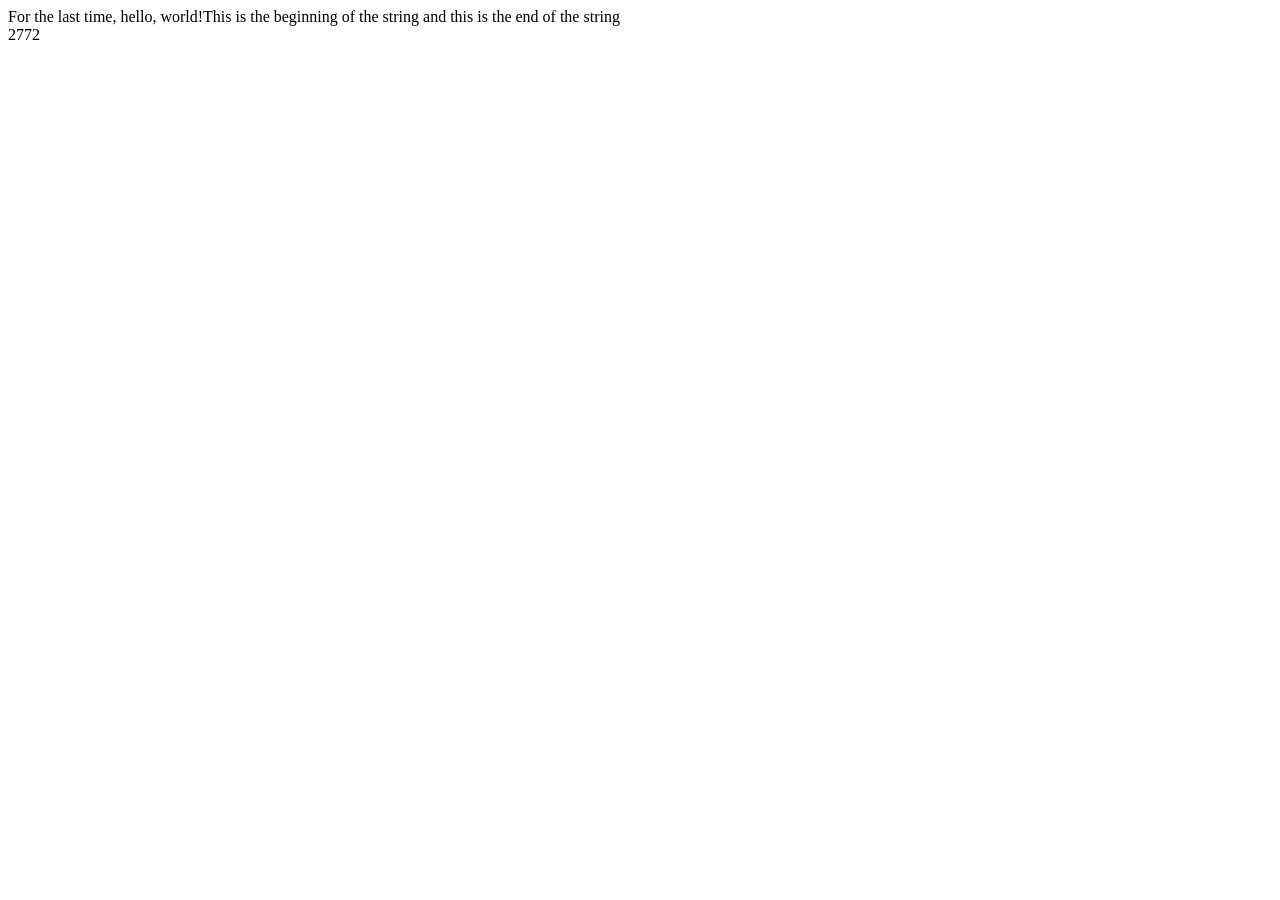
<file: Basic JavaScript Projects/index.html>
<!DOCTYPE html>
<html lang="en">
    <head>
        <title>Basic JavaScript Projects Assignment</title>
        <meta charset="utf-8">
        <script src="JS/main.js"></script>
    </head>
    <body>
    </body>
</html>
</file>
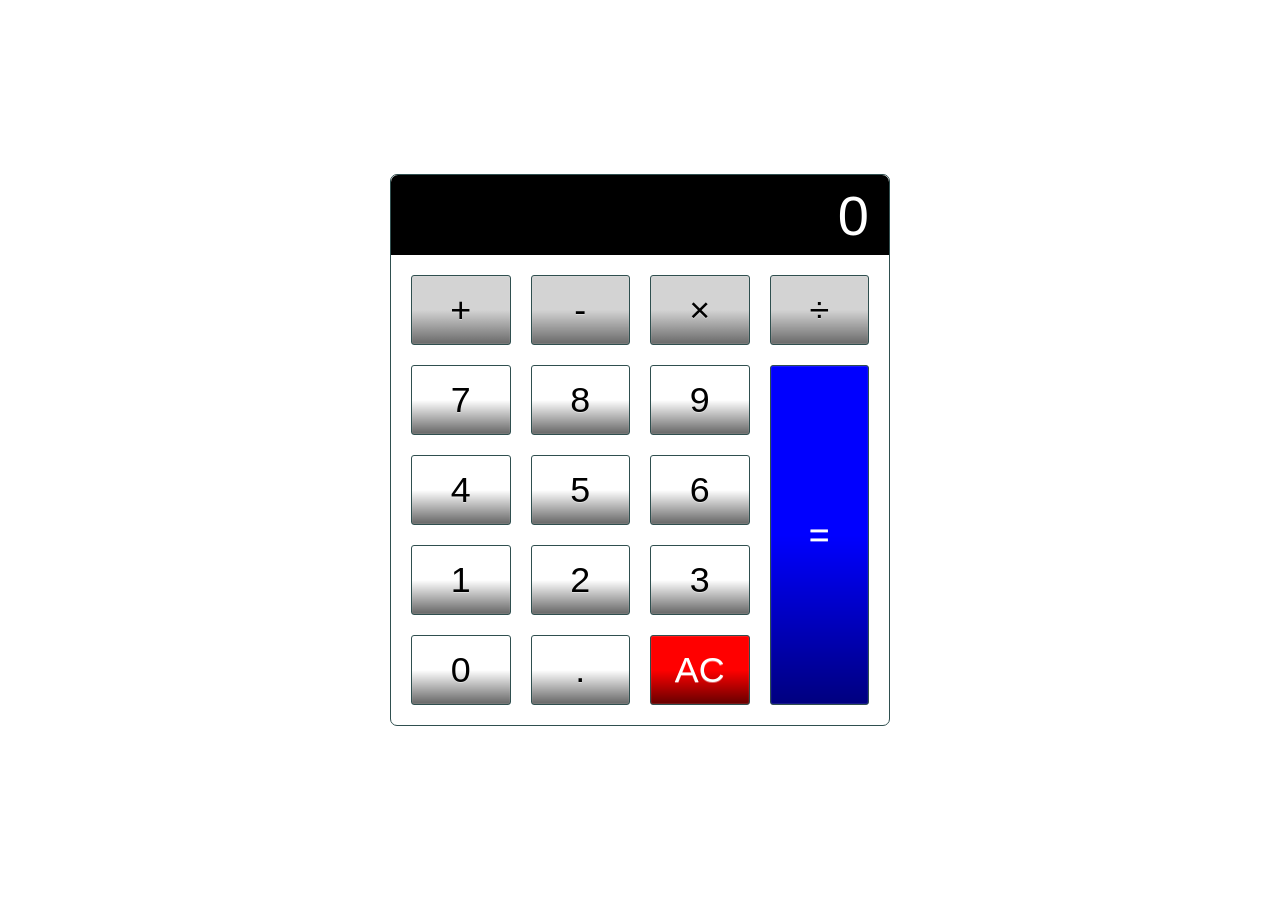
<file: Calculator/calculator.html>
<!--calculator.html-->

<!DOCTYPE html>
<html lang="en">

<head>
    <meta charset="UTF-8">
    <meta name="viewport" content="width=device-width, initial-scale=1.0">
    <meta http-equiv="X-UA-Compatible" content="ie=edge">
    <title>Calculator</title>
    <link rel="stylesheet" href="CSS/Calculator_CSS.css">
</head>

<body>
    <div class="calculator">
        <input type="text" class="calculator-screen" value="0" disabled>
        <div class="calculator-keys">

            <button type="button" class="operator" value="+">+</button>
            <button type="button" class="operator" value="-">-</button>
            <button type="button" class="operator" value="*">&times;</button>
            <button type="button" class="operator" value="/">&divide;</button>

            <button type="button" value="7">7</button>
            <button type="button" value="8">8</button>
            <button type="button" value="9">9</button>

            <button type="button" value="4">4</button>
            <button type="button" value="5">5</button>
            <button type="button" value="6">6</button>

            <button type="button" value="1">1</button>
            <button type="button" value="2">2</button>
            <button type="button" value="3">3</button>

            <button type="button" value="0">0</button>
            <button type="button" class="decimal function" value=".">.</button>
            <button type="button" class="all-clear function" value="all-clear">AC</button>

            <button type="button" class="equal-sign operator" value="=">=</button>

        </div>
    </div>

    <script src="JavaScript/Calculator_Javascript.js"></script>
</body>

</html>
</file>
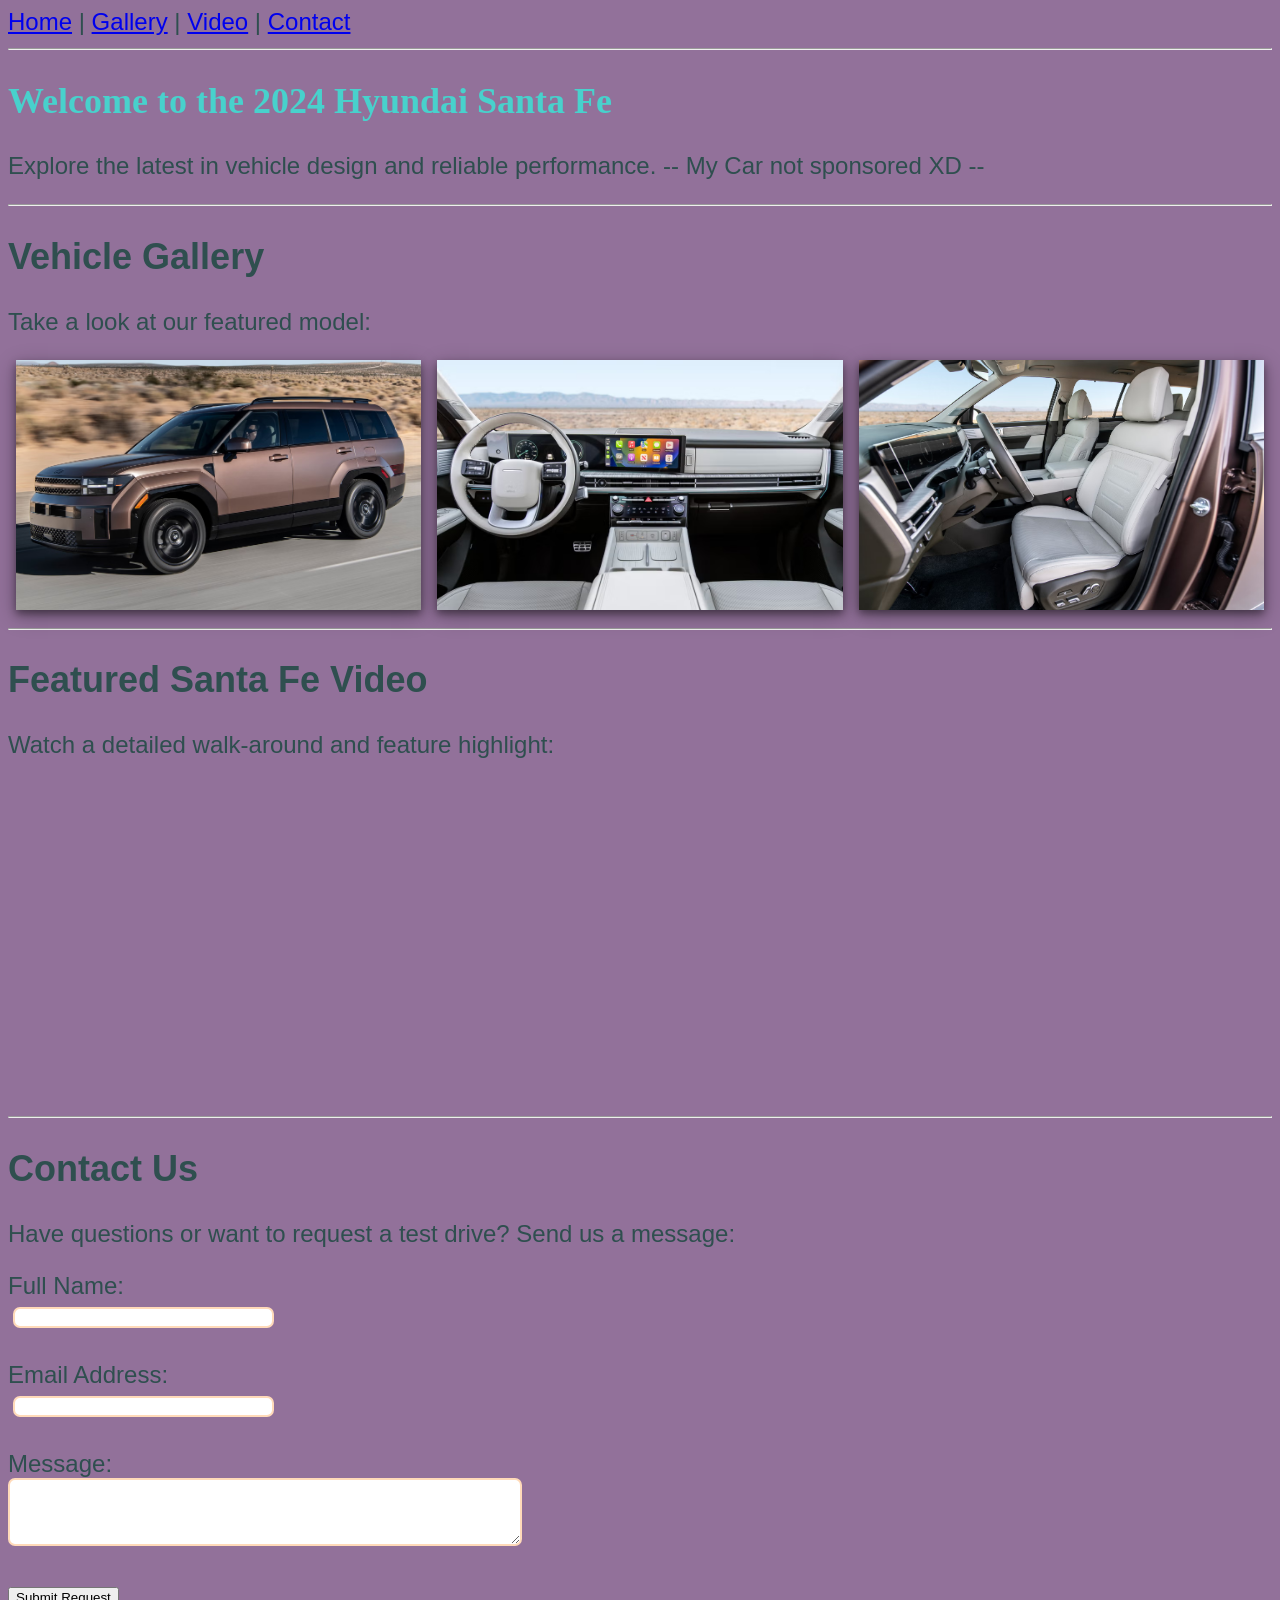
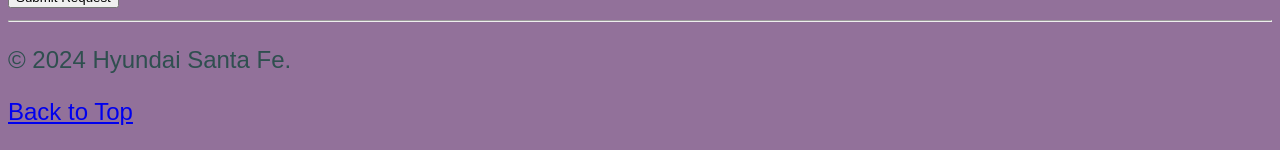
<file: One-Page-Website/One_page_website.html>
<!DOCTYPE html>

<html lang="en"> <head> <meta charset="UTF-8"> <meta name="viewport" content="width=device-width, initial-scale=1.0">

<title>2024 Hyundai Santa Fe</title>

<link href="css/one_page_website.css" rel="stylesheet">
<script src="JS/one_page_website.js" defer></script>

</head>

<body>

<!-- Navigation -->
<nav>
    <a href="#home">Home</a> |
    <a href="#gallery">Gallery</a> |
    <a href="#video">Video</a> |
    <a href="#contact">Contact</a>
</nav>

<hr>

<!-- HOME -->
<section id="home">
    <h1>Welcome to the 2024 Hyundai Santa Fe</h1>

    <p>
        Explore the latest in vehicle design and reliable performance.
        -- My Car not sponsored XD --
    </p>
</section>

<hr>

<!-- GALLERY -->
<section id="gallery">

    <h2>Vehicle Gallery</h2>

    <p>Take a look at our featured model:</p>

    <div class="row">

        <div class="column">
            <img
                src="SUV.png"
                alt="2024 Hyundai Santa Fe Profile"
                class="hover-shadow"
                onclick="openModal(); currentSlide(1)"
            >
        </div>

        <div class="column">
            <img
                src="interior.png"
                alt="2024 Hyundai Santa Fe Interior"
                class="hover-shadow"
                onclick="openModal(); currentSlide(2)"
            >
        </div>

        <div class="column">
            <img
                src="interior2.png"
                alt="2024 Hyundai Santa Fe Dashboard"
                class="hover-shadow"
                onclick="openModal(); currentSlide(3)"
            >
        </div>

    </div>

</section>

<!-- LIGHTBOX MODAL -->
<div id="myModal" class="modal">

    <!-- Close Button -->
    <span class="close" onclick="closeModal()">&times;</span>

    <!-- Modal Images -->
    <div class="modal-content">

        <div class="mySlides">
            <div class="numbertext">1 / 3</div>
            <img src="SUV.png" alt="2024 Hyundai Santa Fe Profile">
        </div>

        <div class="mySlides">
            <div class="numbertext">2 / 3</div>
            <img src="interior.png" alt="2024 Hyundai Santa Fe Interior">
        </div>

        <div class="mySlides">
            <div class="numbertext">3 / 3</div>
            <img src="interior2.png" alt="2024 Hyundai Santa Fe Dashboard">
        </div>

        <!-- Previous Button -->
        <a class="prev" onclick="plusSlides(-1)">&#10094;</a>

        <!-- Next Button -->
        <a class="next" onclick="plusSlides(1)">&#10095;</a>

        <!-- Caption -->
        <div id="caption" class="caption-container"></div>

        <!-- Thumbnails -->
        <div class="thumbnail-row">

            <img
                class="demo"
                src="SUV.png"
                alt="2024 Hyundai Santa Fe Profile"
                onclick="currentSlide(1)"
            >

            <img
                class="demo"
                src="interior.png"
                alt="2024 Hyundai Santa Fe Interior"
                onclick="currentSlide(2)"
            >

            <img
                class="demo"
                src="interior2.png"
                alt="2024 Hyundai Santa Fe Dashboard"
                onclick="currentSlide(3)"
            >

        </div>

    </div>

</div>

<hr>

<!-- VIDEO -->
<section id="video">

    <h2>Featured Santa Fe Video</h2>

    <p>
        Watch a detailed walk-around and feature highlight:
    </p>

    <iframe
        width="560"
        height="315"
        src="https://www.youtube.com/embed/2zNvYZgBaus?si=eeqWeTuv05YQkXJq"
        title="Vehicle Overview Video"
        frameborder="0"
        allowfullscreen>
    </iframe>

</section>

<hr>

<!-- CONTACT -->
<section id="contact">

    <h2>Contact Us</h2>

    <p>
        Have questions or want to request a test drive?
        Send us a message:
    </p>

    <form action="#" method="post">

        <label for="name">Full Name:</label><br>

        <input
            type="text"
            id="name"
            name="user_name"
            required
        >

        <br><br>

        <label for="email">Email Address:</label><br>

        <input
            type="email"
            id="email"
            name="user_email"
            required
        >

        <br><br>

        <label for="comments">Message:</label><br>

        <textarea
            id="comments"
            name="user_comments"
            rows="4"
        ></textarea>

        <br><br>

        <input type="submit" value="Submit Request">

    </form>

</section>

<hr>

<!-- FOOTER -->
<footer>

    <p>&copy; 2024 Hyundai Santa Fe.</p>

    <p>
        <a href="#home">Back to Top</a>
    </p>

</footer>

</body> </html>
</file>
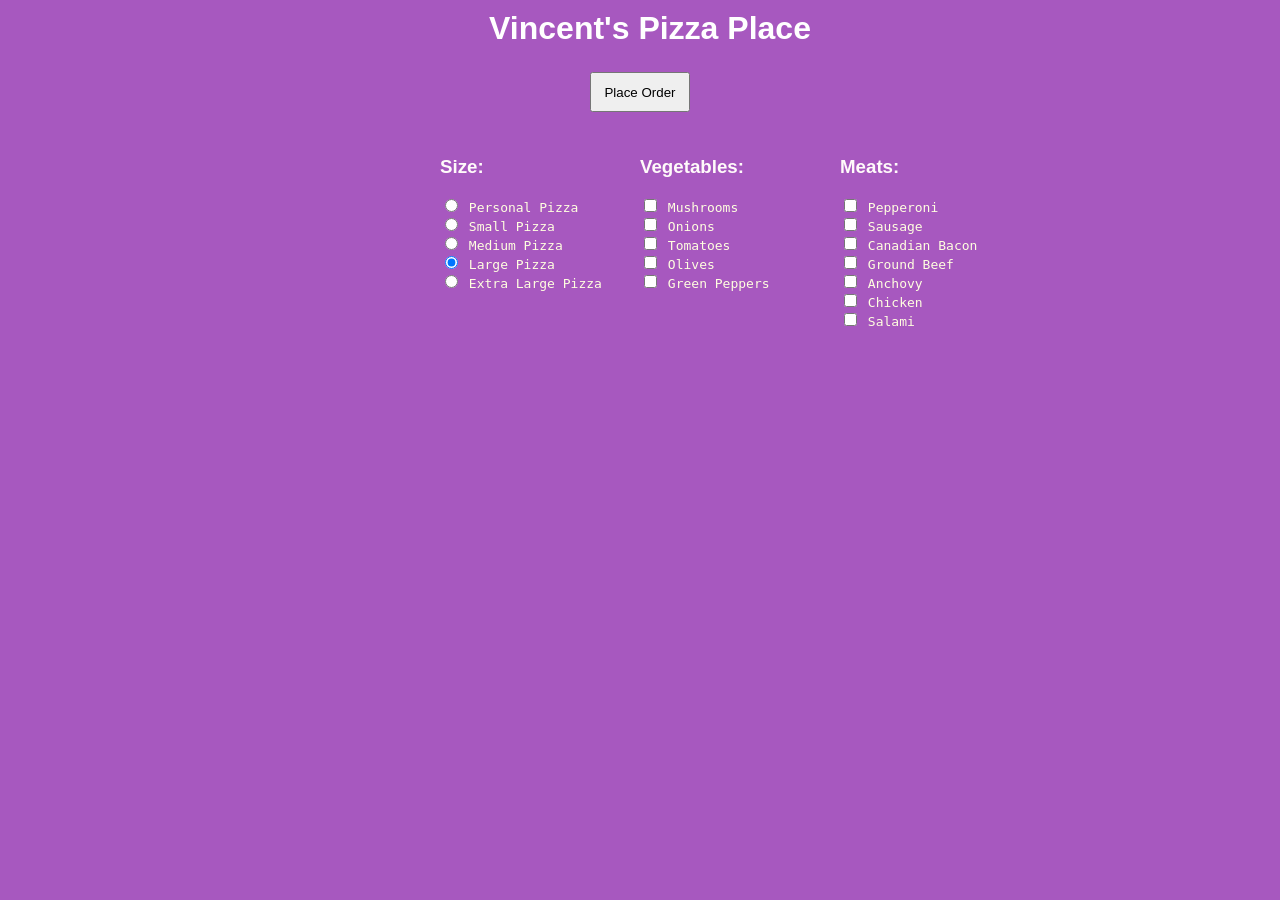
<file: Pizza_Project/Pizza.html>
<!--Pizza.html-->

<!DOCTYPE html>
<html lang="en">
<head>
    <title>Pizza Drill</title>
    <META HTTP-EQUIV="Content-Type" CONTENT="text/html; charset=UTF-8">
    <meta content="width=device-width,initial-scale=1.0" name="viewport">
    <link rel="stylesheet" type="text/css" href="Pizza_CSS/Pizza.css" />

</head>
<body>
    <div id="menuBG">
        <h1 style="margin:0 0px 0 20px;">Vincent's Pizza Place</h1>
        <input id="btnOrder" type="button" onclick="getReceipt()" value="Place Order">
        <form id="frmMenu">
            <div class="menu left">
                <h3>Size:</h3>
                <input class="size" type="radio" name="Size" value="Personal Pizza"> Personal Pizza<br>
                <input class="size" type="radio" name="Size" value="Small Pizza"> Small Pizza<br>
                <input class="size" type="radio" name="Size" value="Medium Pizza"> Medium Pizza<br>
                <input class="size" type="radio" name="Size" value="Large Pizza" checked> Large Pizza<br>
                <input class="size" type="radio" name="Size" value="Extra Large Pizza"> Extra Large Pizza<br>
            </div>

            <div class="menu center">
                <h3>Vegetables:</h3>
                <input class="toppings" type="checkbox" name="Topping" value="Mushrooms"> Mushrooms<br>
                <input class="toppings" type="checkbox" name="Topping" value="Onions"> Onions<br>
                <input class="toppings" type="checkbox" name="Topping" value="Tomatoes"> Tomatoes<br>
                <input class="toppings" type="checkbox" name="Topping" value="Olives"> Olives<br>
                <input class="toppings" type="checkbox" name="Topping" value="Green Peppers"> Green Peppers<br>
            </div>

            <div class="menu right">
                <h3>Meats:</h3>
                <input class="toppings" type="checkbox" name="Topping" value="Pepperoni"> Pepperoni<br>
                <input class="toppings" type="checkbox" name="Topping" value="Sausage"> Sausage <br>
                <input class="toppings" type="checkbox" name="Topping" value="Canadian Bacon"> Canadian Bacon<br>
                <input class="toppings" type="checkbox" name="Topping" value="Ground Beef"> Ground Beef<br>
                <input class="toppings" type="checkbox" name="Topping" value="Anchovy"> Anchovy<br>
                <input class="toppings" type="checkbox" name="Topping" value="Chicken"> Chicken<br>
                <input class="toppings" type="checkbox" name="Topping" value="Salami"> Salami<br>
            </div>
            <div id="cart">
                <div id="showText"></div>
                <div id="totalPrice"></div>
            </div>
        </form>
    </div>
    <script src="Pizza_JavaScript/Pizza.js"></script>
    </body>
    </html>
</file>
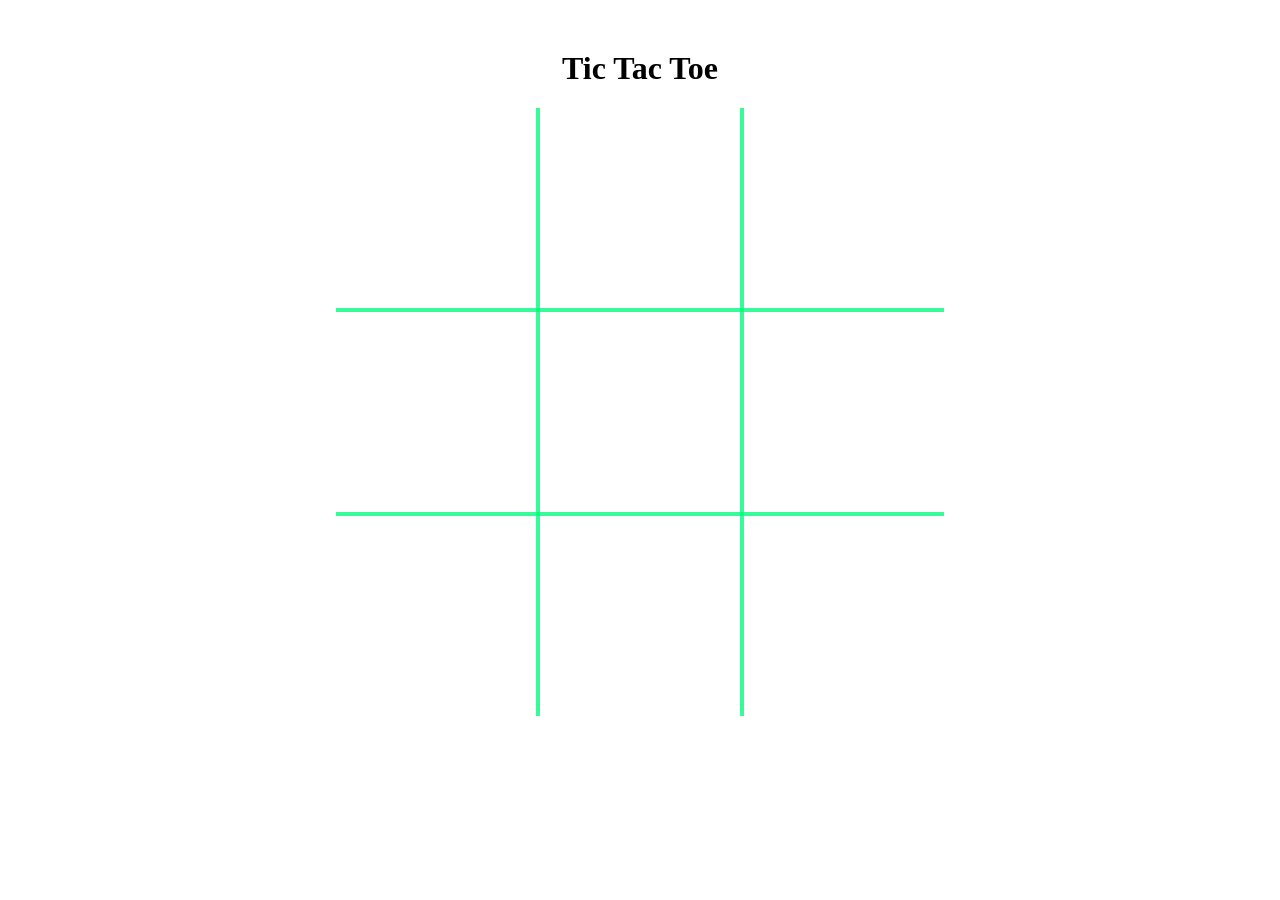
<file: TicTacToe/TicTacToe.html>
<!--TicTacToe.html -->

<!DOCTYPE html>
<html lang='en'>

    <head>
        <title>Tic Tac Toe Game</title>
        <meta charset="UTF-8">
        <meta name='viewport' content='width=device-width, initial-scale=1.0'>
        <link rel='stylesheet' href='css/game.css'>
    </head>

    <body id='body'>
        <div class='center-container'>
            <h1>Tic Tac Toe</h1>
            <canvas id='win-lines' width='608' height='608'></canvas>
            <table>
                <tr>
                    <td id='0' onclick='placeXOrO("0")'></td>
                    <td id='1' onclick='placeXOrO("1")'></td>
                    <td id='2' onclick='placeXOrO("2")'></td>
                </tr>
                <tr>
                    <td id='3' onclick='placeXOrO("3")'></td>
                    <td id='4' onclick='placeXOrO("4")'></td>
                    <td id='5' onclick='placeXOrO("5")'></td>
                </tr>
                <tr>
                    <td id='6' onclick='placeXOrO("6")'></td>
                    <td id='7' onclick='placeXOrO("7")'></td>
                    <td id='8' onclick='placeXOrO("8")'></td>
                </tr>
            </table>
        </div>
        <script src="js/TicTacToe.js"></script>
        </body>

    </html>
</file>
<file: Calculator/CSS/Calculator_CSS.css>
/*calculator.css*/

html {
    font-size: 70%;
    box-sizing: border-box;
}

*,
*:before,
*:after {
    margin: 0;
    padding: 0;
    box-sizing: inherit;
}

.calculator {
    border: 1.2px solid darkslategray;
    border-radius: 7px;
    position: absolute;
    top: 50%;
    left: 50%;
    transform: translate(-50%, -50%);
    width: 500px;
}

.calculator-screen {
    width: 100%;
    font-size: 5rem;
    height: 80px;
    border: none;
    background-color: black;
    color: white;
    text-align: right;
    padding-right: 20px;
    padding-left: 20px;
    border-radius: 7px 7px 0px 0px;
}

button {
    height: 70px;
    border-radius: 3px;
    border: 1px solid darkslategray;
    background-color: transparent;
    font-size: 3.2rem;
    color: black;
    background-image: linear-gradient(
        to bottom,
        transparent,
        transparent 50%,
        rgba(0, 0, 0, 0.6)
    );
    text-shadow: 0 1px rgba(255, 255, 255, 0.4);
    box-shadow:
        inset 0 0 0 1px rgba(255, 255, 255, .05),
        inset 0 1px 0 0 rgba(255, 255, 255, .05),
        inset 0 -1px 0 0 rgba(255, 255, 255, .05),
        0 1px 0 0 rgba(255, 255, 255, .05);
}
button:hover {
    background-color: #e1e1e1;
}

.operator {
    color: black;
    background-image: linear-gradient(to bottom, transparent, transparent 50%, rgba(0, 0, 0, 0.5));
    background-color: lightgray;
}

.all-clear {
    background-color: red;
    border-color: darkslategray;
    color: #ffffff;
}

.equal-sign {
    background-color: blue;
    border-color: darkslategray;
    color: #fff;
    height: 100%;
    grid-area: 2/4/6/5;
}

.equal-sign:hover {
    background-color: darkblue;
}

.calculator-keys {
    display: grid;
    grid-template-columns: repeat(4, 1fr);
    grid-gap: 20px;
    padding: 20px;
}
</file>
<file: One-Page-Website/css/one_page_website.css>
/* one_page_website.css */

body {
background-color: rgb(146, 113, 154);
font-family: "Helvetica Neue", Helvetica, Arial, sans-serif;
font-size: 24px;
color: darkslategray;
}

h1 {
color: mediumturquoise;
font-family: Georgia, serif;
}

/* Contact Form */
form input[type="text"] {
width: 20%;
margin: 5px;
border: 2px solid peachpuff;
border-radius: 7px;
}

form input[type="email"] {
width: 20%;
margin: 5px;
border: 2px solid peachpuff;
border-radius: 7px;
}

textarea {
width: 40%;
border: 2px solid peachpuff;
border-radius: 7px;
}

/* Gallery Row Layout */
.row {
display: flex;
width: 100%;
}

.row > .column {
padding: 0 8px;
}

.column {
flex: 1;
box-sizing: border-box;
}

/* Gallery Images */
.hover-shadow {
transition: 0.3s;
cursor: pointer;
width: 100%;
height: 250px;
object-fit: cover;
}

.hover-shadow {
box-shadow:
0 4px 8px 0 rgba(0, 0, 0, 0.4),
0 6px 20px 0 rgba(0, 0, 0, 0.3);
}

/* Lightbox Modal Background */
.modal {
display: none;
position: fixed;
z-index: 999;
padding-top: 50px;
left: 0;
top: 0;
width: 100%;
height: 100%;
overflow: auto;
background-color: rgba(0, 0, 0, 0.9);
}

/* Modal Content */
.modal-content {
position: relative;
background-color: #222;
margin: auto;
padding: 0;
width: 70%;
max-width: 900px;
}

/* Modal Images */
.mySlides {
display: none;
}

.mySlides img {
display: block;
width: 100%;
max-height: 600px;
object-fit: contain;
}

/* Close Button */
.close {
color: #fff;
position: absolute;
top: 15px;
right: 35px;
font-size: 40px;
font-weight: bold;
cursor: pointer;
z-index: 1000;
}

.close,
.close {
color: #bbb;
text-decoration: none;
}

/* Previous and Next Buttons */
.prev,
.next {
cursor: pointer;
position: absolute;
top: 50%;
width: auto;
padding: 16px;
margin-top: -50px;
color: white;
font-weight: bold;
font-size: 24px;
transition: 0.6s ease;
border-radius: 0 3px 3px 0;
user-select: none;
text-decoration: none;
}

/* Next Button */
.next {
right: 0;
border-radius: 3px 0 0 3px;
}

/* Button Hover */
.prev,
.next {
background-color: rgba(0, 0, 0, 0.8);
}

/* Slide Number */
.numbertext {
color: #f2f2f2;
font-size: 14px;
padding: 8px 12px;
position: absolute;
top: 0;
z-index: 5;
}

/* Caption */
.caption-container {
text-align: center;
background-color: black;
padding: 10px 16px;
color: white;
font-size: 16px;
}

/* Thumbnail Row */
.thumbnail-row {
display: flex;
background-color: #111;
}

/* Thumbnails */
.demo {
width: 33.33%;
height: 100px;
object-fit: cover;
opacity: 0.6;
cursor: pointer;
}

.demo {
opacity: 1;
}

/* Active Thumbnail */
.active {
opacity: 1;
}

/* Mobile Layout */
@media screen and (max-width: 700px) {

.row {
    display: block;
}

.column {
    width: 100%;
    margin-bottom: 15px;
}

.modal-content {
    width: 95%;
}

.hover-shadow {
    height: auto;
}

form input[type="text"],
form input[type="email"],
textarea {
    width: 80%;
}

}
</file>
<file: Pizza_Project/Pizza_CSS/Pizza.css>
body {
    background-color: rgb(167, 88, 191);
}

h1 {
    font-family: Helvetica;
    color: white;
    text-align: center;
}

h3 {
    font-family: Arial;
    color: snow;
}

div {
    color: lightyellow;
    font-family: Monospace;
}

#menuBG {
    width: 400px;
    height: 470px;
    margin: 10px auto;
}

#frmMenu {
    width: 600px;
    height: 200px;
}

#totalPrice {
    width: 200px;
    height: 190px;
    margin: 20px auto;
    float: right;
}

.left {
    width: 200px;
    height: 200px;
    float: left;
}

.center {
    width: 200px;
    height: 200px;
    float: left;
}

.right {
    width: 200px;
    height: 200px;
    float: right;
}

#showText {
    width: 200px;
    height: 190px;
    margin: 0px auto;
    float: left;
}

#cart {
    top: 0;
    margin: 0px auto;
    width: 400px;
    height: 200px;
}

#btnOrder {
    margin: 10px 0px 0px 100px;
    width: 100px;
    height: 40px;
    display: block;
    margin: 25px auto;
}
</file>
<file: TicTacToe/css/game.css>
/*game.css*/

.center-container {
    width: 608px;
    margin: 0 auto;
    margin-top: 50px;
}

table {
    border-collapse: collapse;
    border-style: hidden;
}

td {
    cursor: pointer;
    border: 4px solid rgba(3, 252, 127, 0.8);
    padding: 0px;
    width: 200px;
    height: 200px;
    filter: contrast(3);
}

canvas {
    position: absolute;
    z-index: 10;
    pointer-events: none;
}

h1 {
    text-align: center;
}
</file>
